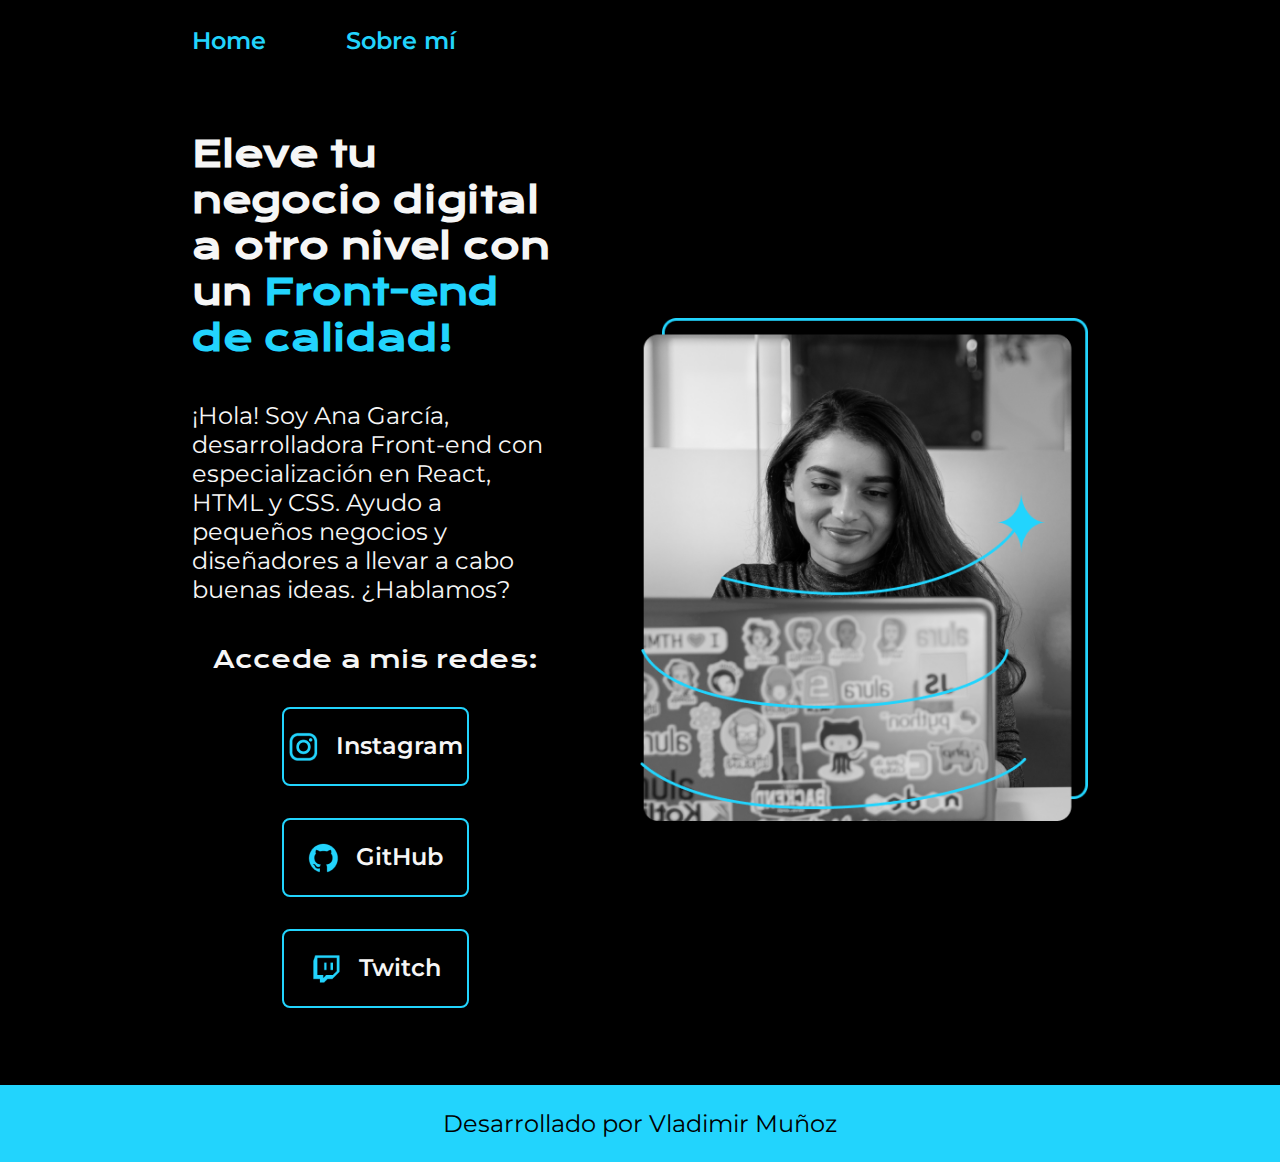
<file: index.html>
<!DOCTYPE html>
<html lang="es-mx">
<head>
    <meta charset="UTF-8">
    <meta http-equiv="X-UA-Compatible" content="IE=edge">
    <meta name="viewport" content="width=device-width, initial-scale=1.0">
    <title> Portafilo de Vladimir</title>
    <link rel="stylesheet" href="./styles/style.css">
</head>
<body>
    <header class="header">
        <nav class="header_menu">
            <a class="header_menu_link" href="index.html"> Home</a>
            <a class="header_menu_link" href="about.html">Sobre mí</a>
        </nav>
    </header>
    <main class="presentacion">
        <section class="presentacion_contenido">
            <h1 class="presentacion_contenido_titulo">Eleve tu negocio digital a otro nivel con un <strong class="titulo-descatado"> Front-end de 
            calidad!</strong>
            </h1>
            <p class="presentacion_contenido_parrafo">
            ¡Hola! Soy Ana García, desarrolladora Front-end con especialización 
            en React, HTML y CSS. Ayudo a pequeños negocios y diseñadores a llevar 
            a cabo buenas ideas. ¿Hablamos?
            </p>
            <div class="presentacion_enlaces">
                <h2 class="presentacion_enlaces_subtitulo">Accede a mis redes: </h2>
                <a class="presentacion_enlaces_link" href="https://www.instagram.com/" >
                <img src="./assets/instagram.png">Instagram</a>
                <a class="presentacion_enlaces_link" href="https://github.com/" >
                <img src="./assets/github.png">GitHub</a>
                <a class="presentacion_enlaces_link" href="https://twitch.com/" >
                    <img src="./assets/twitch.png">Twitch</a>
            </div>
        </section>
        <img class="presentacion_imagen" src="./assets/Imagem.png" alt="Imagen de Ana Garcia trabajando">
    </main>

    <footer class="footer">
        <p>Desarrollado por Vladimir Muñoz</p>
    </footer>
</body>
</html>
</file>
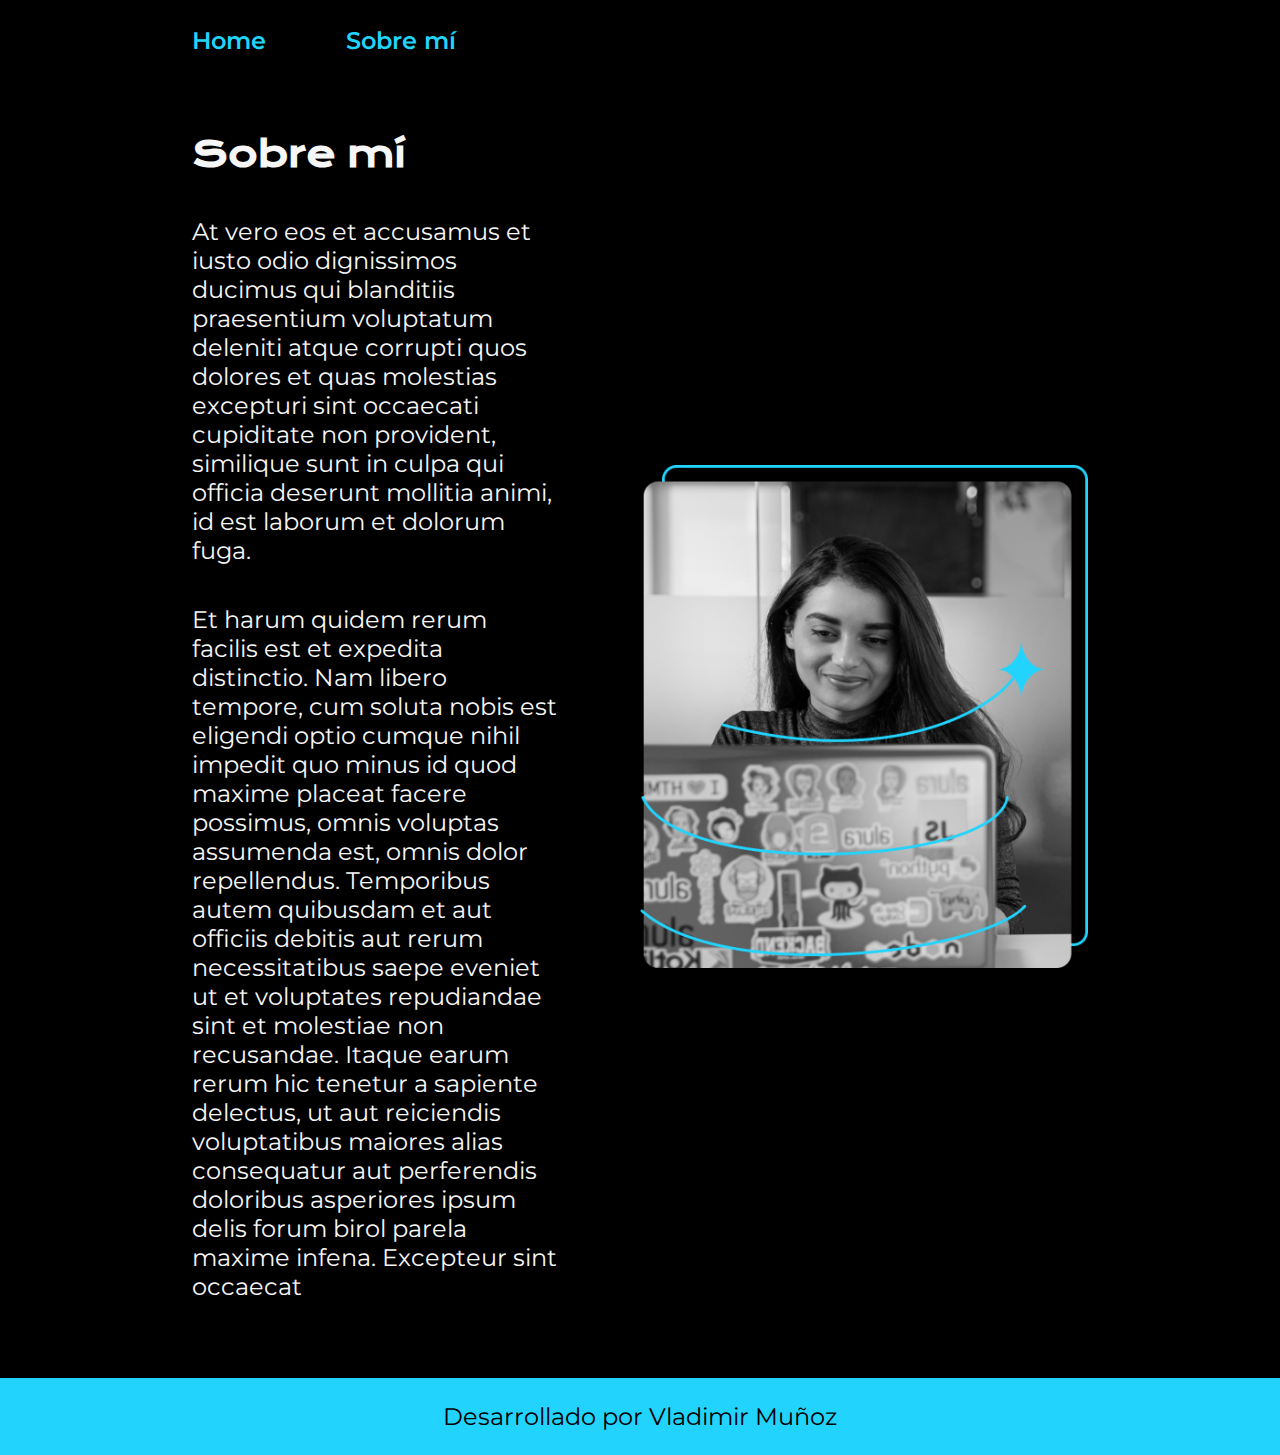
<file: about.html>
<!DOCTYPE html>
<html lang="esp-mx">
<head>
    <meta charset="UTF-8">
    <meta name="viewport" content="width=device-width, initial-scale=1.0">
    <title>Sobre mí</title>
    <link rel="stylesheet" href="./styles/style.css">

</head>
<body>
    <header class="header">
        <nav class="header_menu">
            <a class="header_menu_link" href="index.html"> Home</a>
            <a class="header_menu_link" href="about.html">Sobre mí</a>
        </nav>
    </header>
    <main class="presentacion">
        <section class="presentacion_contenido">
            <h1 class="presentacion_contenido_titulo">Sobre mí</h1>
            <p class="presentacion_contenido_parrafo">At vero eos et accusamus et iusto odio dignissimos ducimus qui blanditiis praesentium voluptatum deleniti atque corrupti quos dolores et quas molestias excepturi sint occaecati cupiditate non provident, 
                similique sunt in culpa qui officia deserunt mollitia animi, id est laborum et dolorum fuga.</p>
            <p class="presentacion_contenido_parrafo">Et harum quidem rerum facilis est et expedita distinctio. Nam libero tempore, 
                cum soluta nobis est eligendi optio cumque nihil impedit quo minus id quod maxime placeat facere possimus, 
                omnis voluptas assumenda est, omnis dolor repellendus. Temporibus autem quibusdam et aut officiis debitis aut 
                rerum necessitatibus saepe eveniet ut et voluptates repudiandae sint et molestiae non recusandae. 
                Itaque earum rerum hic tenetur a sapiente delectus, ut aut reiciendis voluptatibus maiores alias consequatur 
                aut perferendis doloribus asperiores ipsum delis forum birol parela maxime infena. Excepteur sint occaecat</p>
        </section>
        <img class="presentacion_imagen" src="./assets/Imagem.png" alt="Imagen de Ana Garcia trabajando">
    </main>
</body>
<footer class="footer">
    <p>Desarrollado por Vladimir Muñoz</p>
</footer>

</html>
</file>
<file: styles/style.css>
@import url('https://fonts.googleapis.com/css2?family=Krona+One&family=Montserrat:wght@400;600&display=swap');
:root{
  --color-primario:#000000;
  --color-secundario:#F6F6F6;
  --color-terciario:#22D4FD;
  --color-hover:#272727;

  --fuente-montserrat:'Montserrat', sans-serif;
  --fuente-krona: 'Krona One', sans-serif;
}
* { 
  padding: 0;
  margin: 0;
  }

  body {
    background-color: var(--color-primario);
    color: var(--color-secundario);
    box-sizing: border-box;
  }
  .header{
    padding: 2% 0% 0% 15%;
  }
  .header_menu{
    display: flex;
    gap: 80px;
  }
  .header_menu_link{
    font-family: var(--fuente-montserrat);
    font-size: 1.5rem;
    font-weight: 600;
    color: var(--color-terciario);
    text-decoration: none;
  }
  
  .presentacion {
    display: flex;
    align-items: center;
    padding: 6% 15%;
    justify-content: space-between;
    gap: 82px;
  }
  .presentacion_contenido{
    width: 50%;
    display: flex;
    flex-direction: column;
    gap: 40px;
  }
  .presentacion_contenido_titulo{
    font-size: 2.25rem;
    font-family: var(--fuente-krona);
  }
  .titulo-descatado { 
    color:var(--color-terciario);
  }
  .presentacion_contenido_parrafo{
    font-size: 1.5rem;
    font-family: var(--fuente-montserrat);
  }
  .presentacion_enlaces{
    display:flex;
    justify-content: space-between;
    flex-direction: column;
    align-items: center;
    gap: 32px;
  }
  .presentacion_enlaces_subtitulo{
    font-size: 1.5rem;
    font-weight: 400;
    font-family: var(--fuente-krona);
  }
  .presentacion_enlaces_link{
    width: 50%;
    /*background-color: #F6F6F6;*/
    text-align: center;
    padding: 21.5px 0;
    border-radius: 8px;
    font-family: var(--fuente-montserrat);
    font-size: 1.5rem;
    font-weight: 600;
    text-decoration: none;
    color: var(--color-secundario);
    border: 2px solid var(--color-terciario);
    display: flex;
    justify-content: center;
    gap: 16px;
  }
  .presentacion_enlaces_link:hover{
    background-color: var(--color-hover);
  }
  .presentacion_imagen{
    width: 50%;
  }
.footer{
  background-color: var(--color-terciario);
  padding: 24px;
  color: var(--color-primario);
  text-align: center;
  font-family: var(--fuente-montserrat);
  font-size: 1.5rem;
  font-weight: 400;
}
@media (max-width:1200px){
  .header{
    padding: 10%;
  }
  .header_menu{
    justify-content: center;
  }
  .presentacion{
  flex-direction: column-reverse;
  padding: 5%;
  }
  .presentacion_contenido{
    width: auto;
  }
}
</file>
